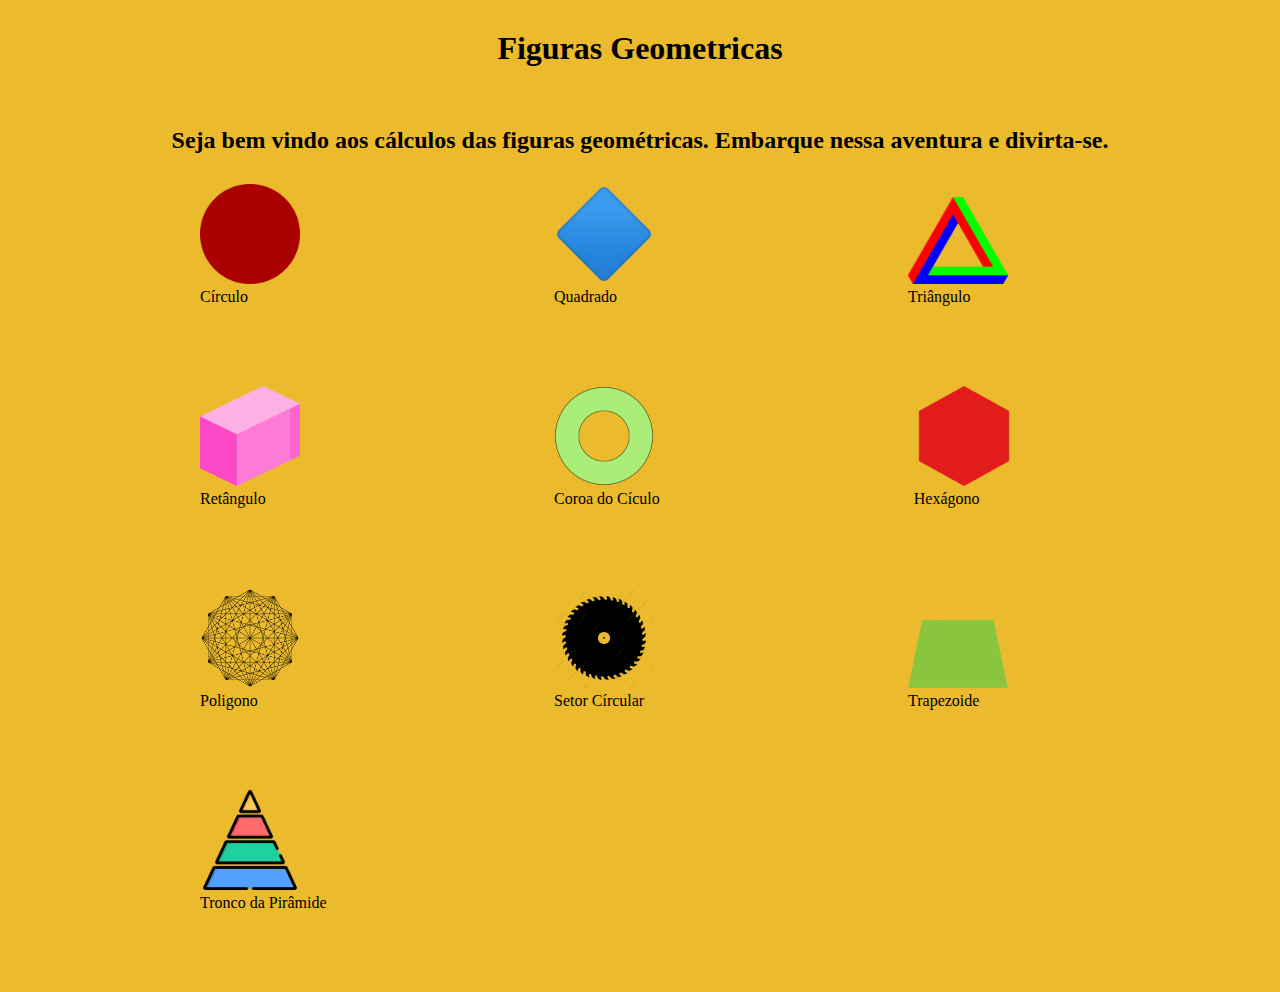
<file: portalDasFormas/index.html>
<!DOCTYPE html>
<html lang="pt-br">

<head>
    <meta charset="UTF-8">
    <meta name="viewport" content="width=device-width, initial-scale=1.0">
    <link rel="stylesheet" href="assets/css/estilo.css">
    <title>Figuras Geométricas</title>
</head>

<body>
    <h1 class="prin">Figuras Geometricas</h1>
    <div class="">
        <h2 class="prin">Seja bem vindo aos cálculos das figuras geométricas. Embarque nessa aventura e divirta-se.</h2>
        <div class="box">
            <div class="figura">
                <a href="circulo.html"><img class="fg" src="assets/css/imagens/circulo.png" width="100"></a>
                <p class="box">Círculo</p>
            </div>
            <div class="figura">
                <a href="quadrado.html"><img class="fg" src="assets/css/imagens/quadrado.png" width="100"></a>
                <p class="">Quadrado</p>
            </div>

            <div class="figura">
                <a href="triangulo.html"><img class="fg" src="assets/css/imagens/triangulo.png" width="100"></a>
                <p class="">Triângulo </p>
            </div>

            <div class="figura">
                <a href="retangulo.html"><img class="fg" src="assets/css/imagens/retangulo.png" width="100"></a>
                <p class="">Retângulo</p>
            </div>

            <div class="figura">
                <a href="coroa.html"><img class="fg" src="assets/css/imagens/coroa.png" width="100" alt=""></a>
                <p class="">Coroa do Cículo</p>
            </div>

            <div class="figura">
                <a href="hexagono.html"><img class="fg" src="assets/css/imagens/hexagono.png" width="100"></a>
                <p class="">Hexágono</p>
            </div>

            <div class="figura">
                <a href="poligono.html"><img class="fg" src="assets/css/imagens/poligono.png" width="100"></a>
                <p class="">Poligono</p>
            </div>

            <div class="figura">
                <a href="setor.html"><img class="fg" src="assets/css/imagens/setor.png" width="100"></a>
                <p class="">Setor Círcular</p>
            </div>

            <div class="figura">
                <a href="trapezoide.html"><img class="fg" src="assets/css/imagens/trapezoide.png" width="100"></a>
                <p class="">Trapezoide</p>
            </div>

            <div class="figura">
                <a href="tronco.html"><img class="fg" src="assets/css/imagens/tronco-piramide.png" width="100"></a>
                <p class="">Tronco da Pirâmide</p>
            </div>
        </div>
    </div>
</body>

</html>
</file>
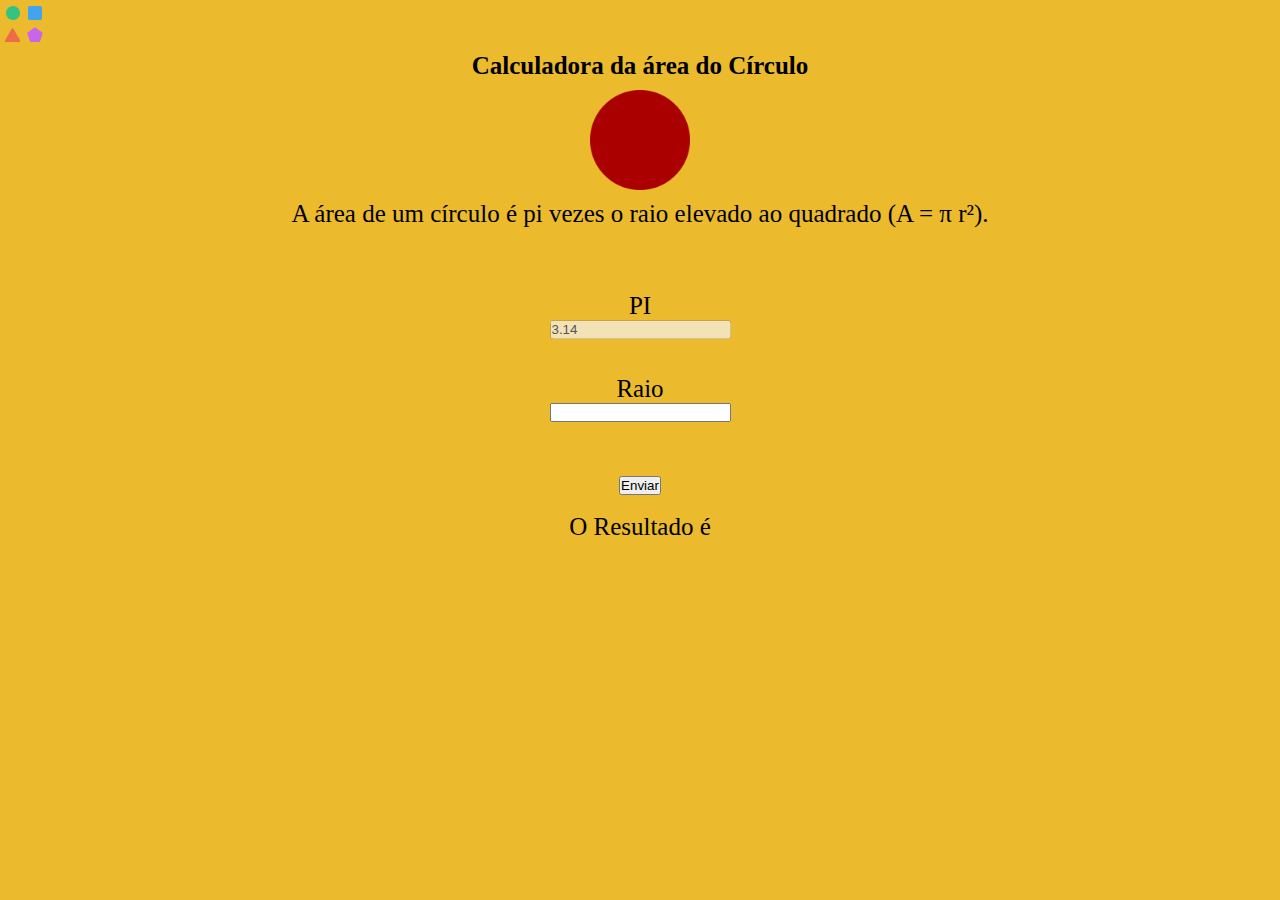
<file: portalDasFormas/circulo.html>
<!DOCTYPE html>
<html lang="pt-br">

<head>
    <meta charset="UTF-8">
    <meta name="viewport" content="width=device-width, initial-scale=1.0">
    <link rel="stylesheet" href="assets/css/estilo.css">
    <title>Figuras Geométricas</title>
</head>

<body>

    <nav>
        <a href="index.html"><img src="assets/css/icones/icone-formulas geometricas.png" class=""></a>
        <h1 class="h1fig">Calculadora da área do Círculo</h1>
    </nav>
    <div class="itens">
        <img class="fig" src="assets/css/imagens/circulo.png" width="100"></a>
    </div>

    <p class="h1fig">A área de um círculo é pi vezes o raio elevado ao quadrado (A = π r²).</p>

    <div class="container">
        <p class="h1fig">PI<br /></p>

        <input id="n1" type="number" value="3.14" disabled /><br />
        <br><br />
        <p class="h1fig">Raio<br /></p>

        <input id="n2" type="number" /><br /><br />
        <br><br />
        <button id="btn2">Enviar</button><br />

        <br />

        <p class="h1fig"> O Resultado é <span id="exemplo"></span></p>
    </div>

    <script>

        document.getElementById("btn2").addEventListener("click", enviar)

        function enviar() {
            var ray = document.getElementById('n2').value;
            var area = Math.PI * ray * ray;

            console.log("A área do círculo é: " + area);
            document.getElementById("exemplo").innerHTML = area;
        }   
    </script>
</body>

</html>
</file>
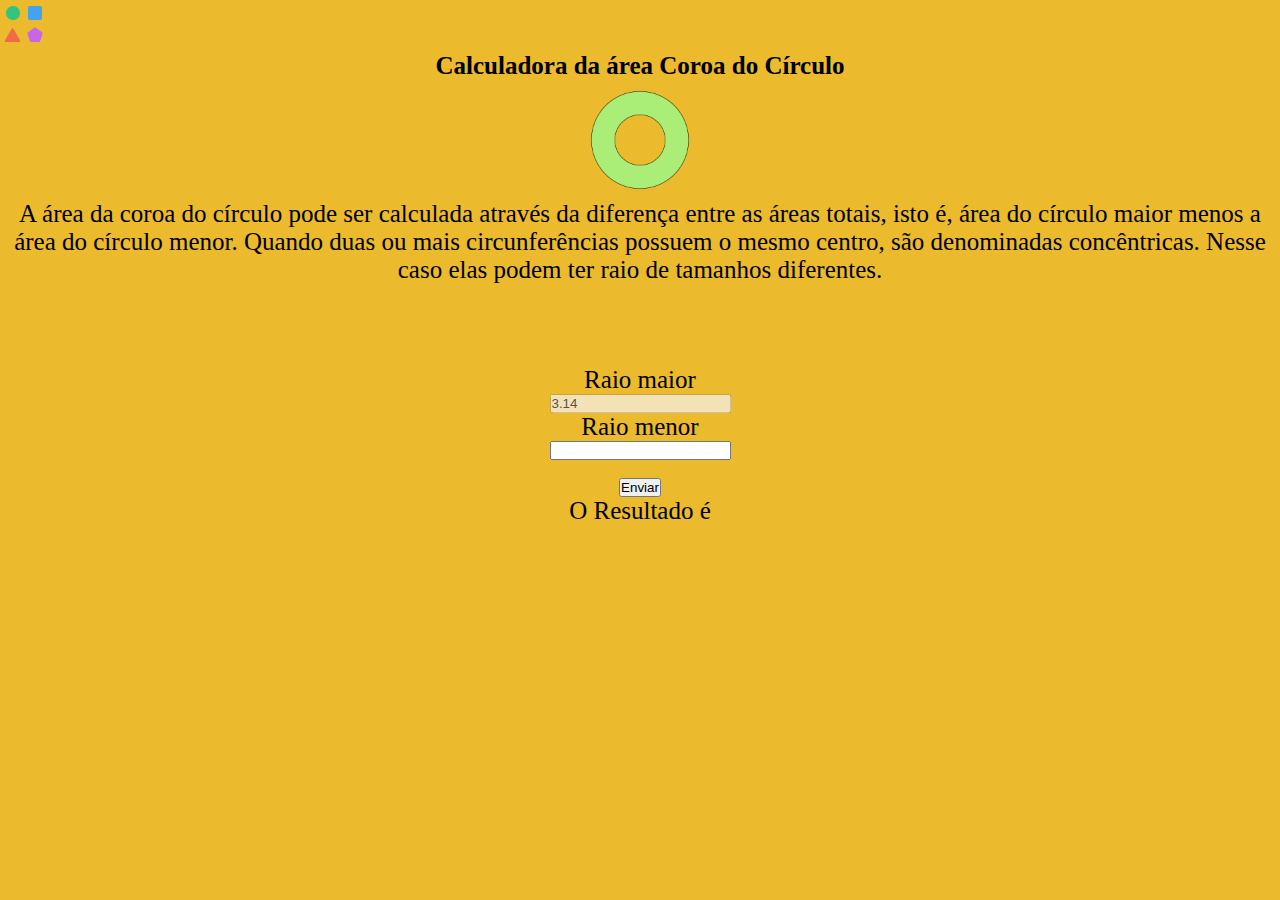
<file: portalDasFormas/coroa.html>
<!DOCTYPE html>
<html lang="pt-br">

<head>
    <meta charset="UTF-8">
    <meta name="viewport" content="width=device-width, initial-scale=1.0">
    <link rel="stylesheet" href="assets/css/estilo.css">
    <title>Figuras Geométricas</title>
</head>

<body>

    <nav>
        <a href="index.html"><img src="assets/css/icones/icone-formulas geometricas.png" class=""></a>
        <h1 class="h1fig">Calculadora da área Coroa do Círculo</h1>
    </nav>
    <div class="itens">
        <img class="fig" src="assets/css/imagens/coroa.png" width="100" alt="">
    </div>
    <p class="h1fig">A área da coroa do círculo pode ser calculada através da diferença entre as áreas totais, isto é,
        área do círculo maior menos a área do círculo menor. Quando duas ou mais circunferências possuem o mesmo centro,
        são denominadas concêntricas. Nesse caso elas podem ter raio de tamanhos diferentes.</p>
    <br />
    <div class="container">
        <p class="h1fig">Raio maior<br /> </p>

        <input id="raioMaior" type="number" value="3.14" disabled /><br />

        <p class="h1fig">Raio menor<br /> </p>

        <input id="raioMenor" type="number" /><br /><br />

        <button id="btt" onclick="calcularArea()">Enviar</button>
        <br />

        <p class="h1fig">O Resultado é <span id="resultado"></span> </p>
    </div>
    <script>
        function calcularArea() {
            const raioMaior = parseFloat(document.getElementById('raioMaior').value);
            const raioMenor = parseFloat(document.getElementById('raioMenor').value);

            if (isNaN(raioMaior) || isNaN(raioMenor)) {
                alert('Por favor, insira valores válidos para os raios.');
                return;
            }

            if (raioMaior <= raioMenor) {
                alert('O raio maior deve ser maior que o raio menor.');
                return;
            }

            const area = Math.PI * (raioMaior ** 2 - raioMenor ** 2);
            document.getElementById('resultado').textContent = area.toFixed(2);
        }
    </script>
</body>

</html>
</file>
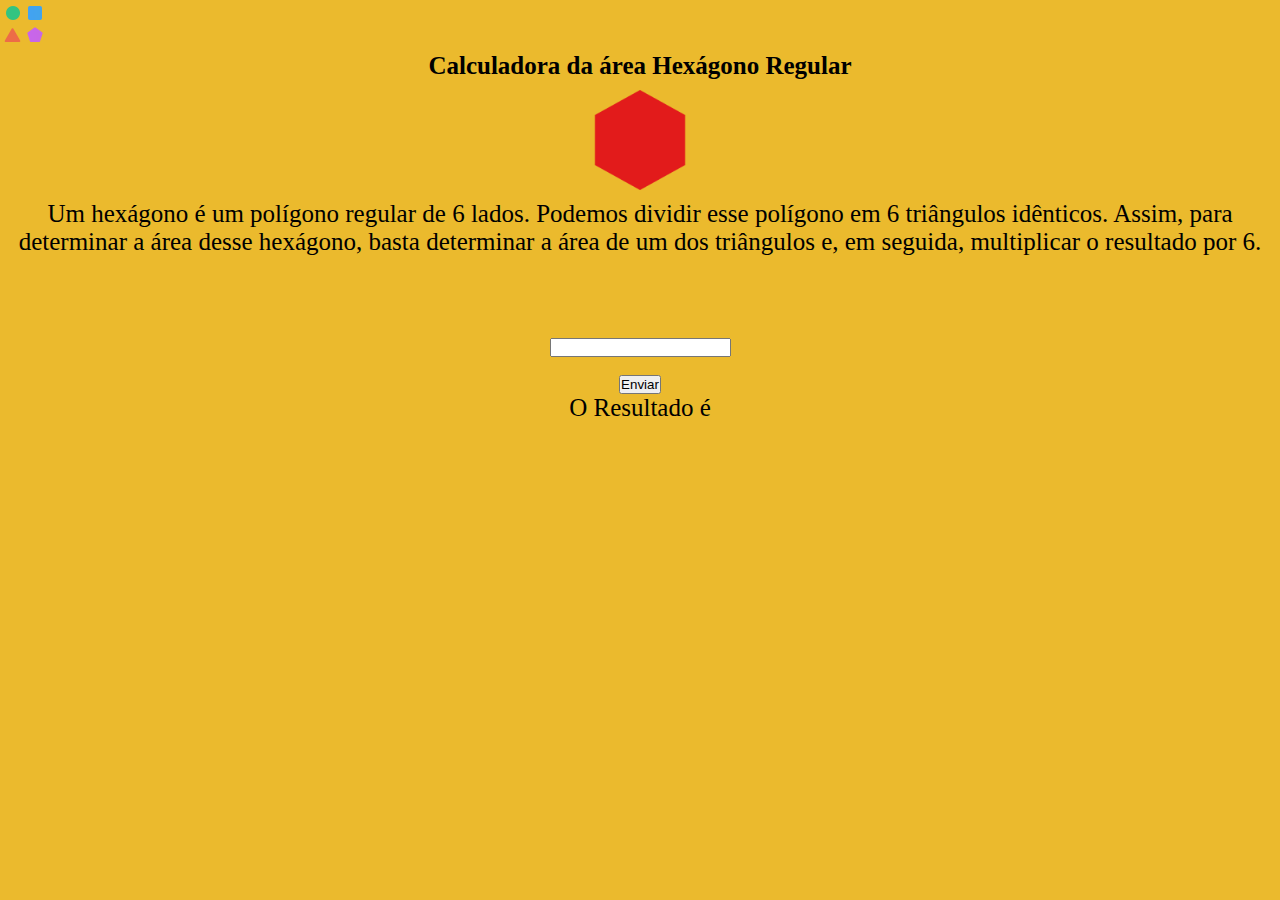
<file: portalDasFormas/hexagono.html>
<!DOCTYPE html>
<html lang="pt-br">

<head>
    <meta charset="UTF-8">
    <meta name="viewport" content="width=device-width, initial-scale=1.0">
    <link rel="stylesheet" href="assets/css/estilo.css">
    <title>Figuras Geométricas</title>
</head>

<body>

    <nav>

        <a href="index.html"><img src="assets/css/icones/icone-formulas geometricas.png" class=""></a>
        <h1 class="h1fig">Calculadora da área Hexágono Regular</h1>
    </nav>
    <div class="itens">
        <img class="fig" src="assets/css/imagens/hexagono.png" width="100">
    </div>
    <p class="h1fig">Um hexágono é um polígono regular de 6 lados. Podemos dividir esse polígono em 6 triângulos
        idênticos. Assim,
        para determinar a área desse hexágono, basta determinar a área de um dos triângulos e, em seguida, multiplicar o
        resultado por 6.</p>
    <br />
    <div class="container">
        <input type="number" id="lado">

        <br><br />

        <button id="btt" onclick="calcularArea()">Enviar</button>

        <br />

        <p class="h1fig">O Resultado é <span id="resultado"></span></p>
    </div>
    <script>
        function calcularArea() {
            const lado = parseFloat(document.getElementById('lado').value);

            if (isNaN(lado) || lado <= 0) {
                alert('Por favor, insira um valor válido para o comprimento do lado.');
                return;
            }

            const area = (3 * Math.sqrt(3) * (lado ** 2)) / 2;
            document.getElementById('resultado').textContent = area.toFixed(2);
        }
    </script>
</body>

</html>
</file>
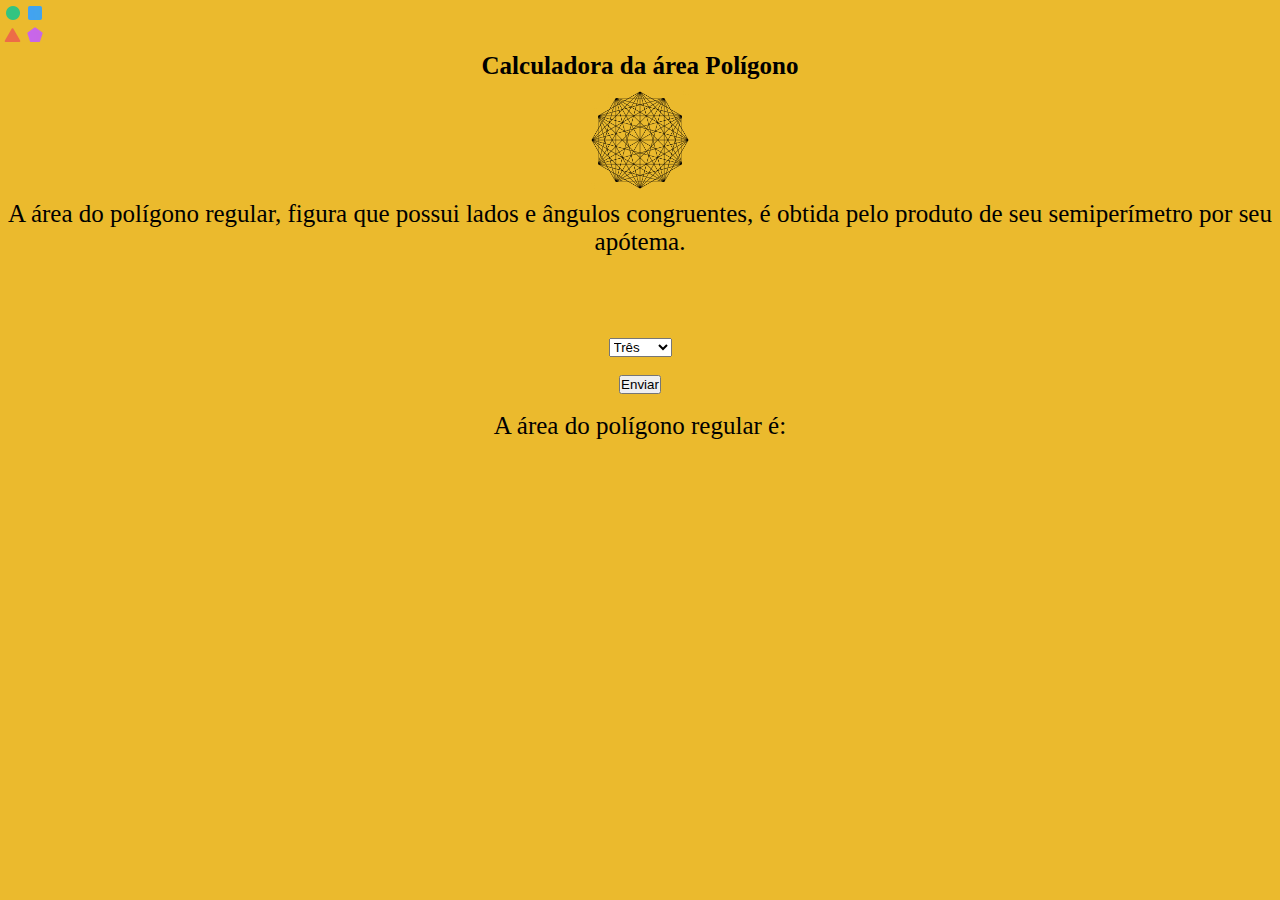
<file: portalDasFormas/poligono.html>
<!DOCTYPE html>
<html lang="pt-br">

<head>
    <meta charset="UTF-8">
    <meta name="viewport" content="width=device-width, initial-scale=1.0">
    <link rel="stylesheet" href="assets/css/estilo.css">
    <title>Figuras Geométricas</title>
</head>

<body>

    <nav>
        <a href="index.html"><img src="assets/css/icones/icone-formulas geometricas.png" class=""></a>
        <h1 class="h1fig">Calculadora da área Polígono</h1>
    </nav>
    <div class="itens">
        <img class="fig" src="assets/css/imagens/poligono.png" width="100">
    </div>
    <p class="h1fig">A área do polígono regular, figura que possui lados e ângulos congruentes, é obtida pelo produto de
        seu semiperímetro por seu apótema.</p>
    <br />
    <div class="container">
        <select id="lados">
            <option value="3">Três</option>
            <option value="4">Quatro</option>
            <option value="5">Cinco</option>
            <option value="6">Seis</option>
            <option value="7">Sete</option>
            <option value="8">Oito</option>
            <option value="9">Nove</option>
            <option value="10">Dez</option>
        </select>
        <br><br/>
        <button id="btt" onclick="calcularArea()">Enviar</button>
        <br><br/>
        <p class="h1fig">A área do polígono regular é: <span id="resultado"></span></p>
    </div>
    <script>
        function calcularArea() {
            const numLados = parseInt(document.getElementById('lados').value);

            if (isNaN(numLados) || numLados < 3 || numLados > 10) {
                alert('Por favor, escolha um número válido de lados entre 3 e 10.');
                return;
            }

            const lado = 100; // Comprimento do lado (valor hipotético para este exemplo)
            const apotema = lado / (2 * Math.tan(Math.PI / numLados)); // Cálculo do apótema
            const areaTriangulo = (lado * apotema) / 2; // Área de um triângulo
            const areaTotal = areaTriangulo * numLados; // Área total

            document.getElementById('resultado').textContent = areaTotal.toFixed(2);
        }
    </script>
</body>

</html>
</file>
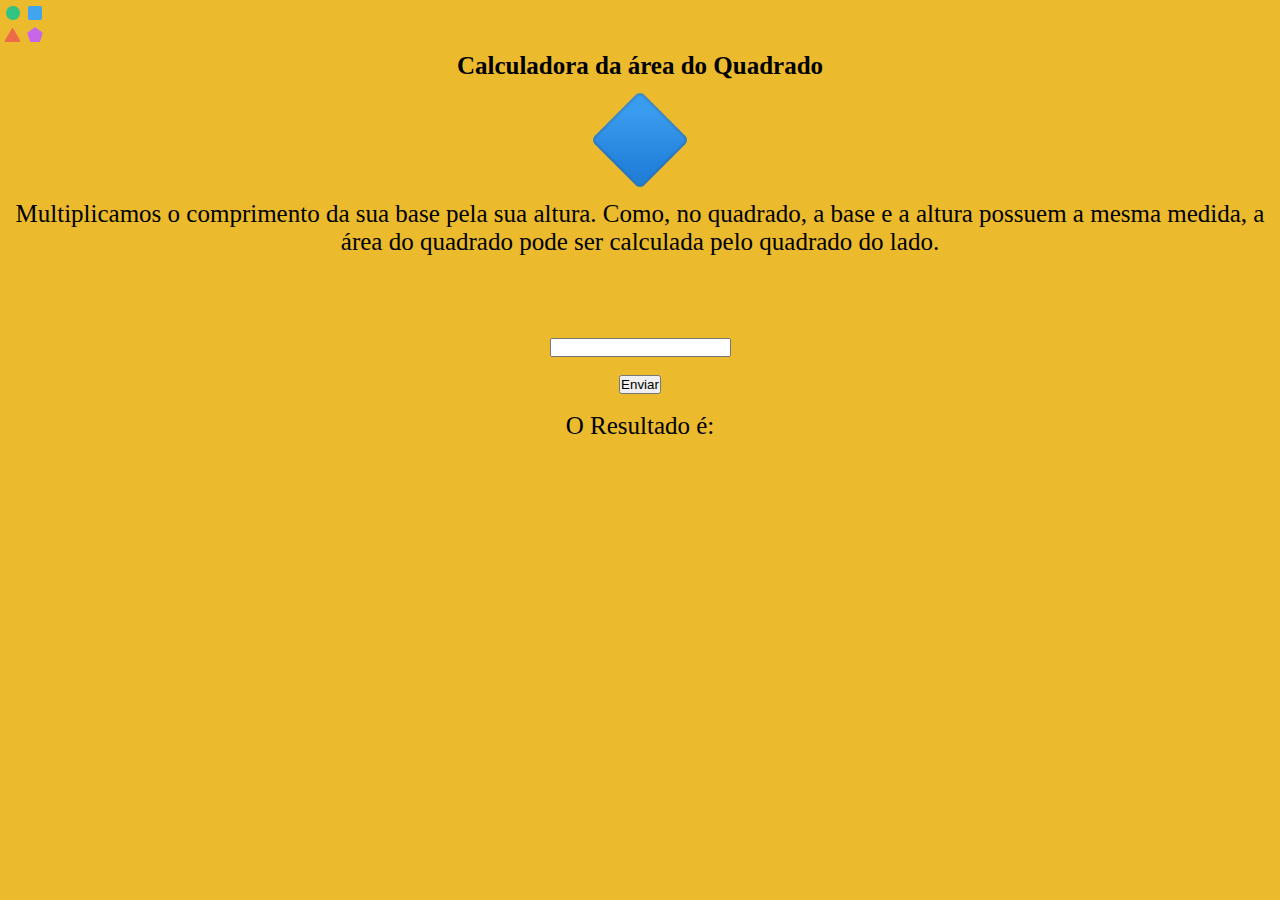
<file: portalDasFormas/quadrado.html>
<!DOCTYPE html>
<html lang="pt-br">

<head>
    <meta charset="UTF-8">
    <meta name="viewport" content="width=device-width, initial-scale=1.0">
    <link rel="stylesheet" href="assets/css/estilo.css">
    <title>Figuras Geométricas</title>
</head>

<body>

    <nav>
        <a href="index.html"><img src="assets/css/icones/icone-formulas geometricas.png" class=""></a>
        <h1 class="h1fig">Calculadora da área do Quadrado</h1>
    </nav>
    <div class="itens">
        <img class="fig" src="assets/css/imagens/quadrado.png" width="100">
    </div>
    <p class="h1fig">Multiplicamos o comprimento da sua base pela sua altura. Como, no quadrado, a base e a altura
        possuem
        a mesma medida, a área do quadrado pode ser calculada pelo quadrado do lado.</p>
    <br />
    <div class="container">
        <input type="number" id="lado"><br><br/>
        <button id="btt" onclick="calcularArea()">Enviar</button><br><br/>
        <p class="h1fig">O Resultado é: <span id="resultado"></span></p>
    </div>
    <script>
        function calcularArea() {
            const lado = parseFloat(document.getElementById('lado').value);

            if (isNaN(lado) || lado <= 0) {
                alert('Por favor, insira um valor válido para o comprimento do lado.');
                return;
            }

            const area = lado * lado;
            document.getElementById('resultado').textContent = area.toFixed(2);
        }
    </script>
</body>

</html>
</file>
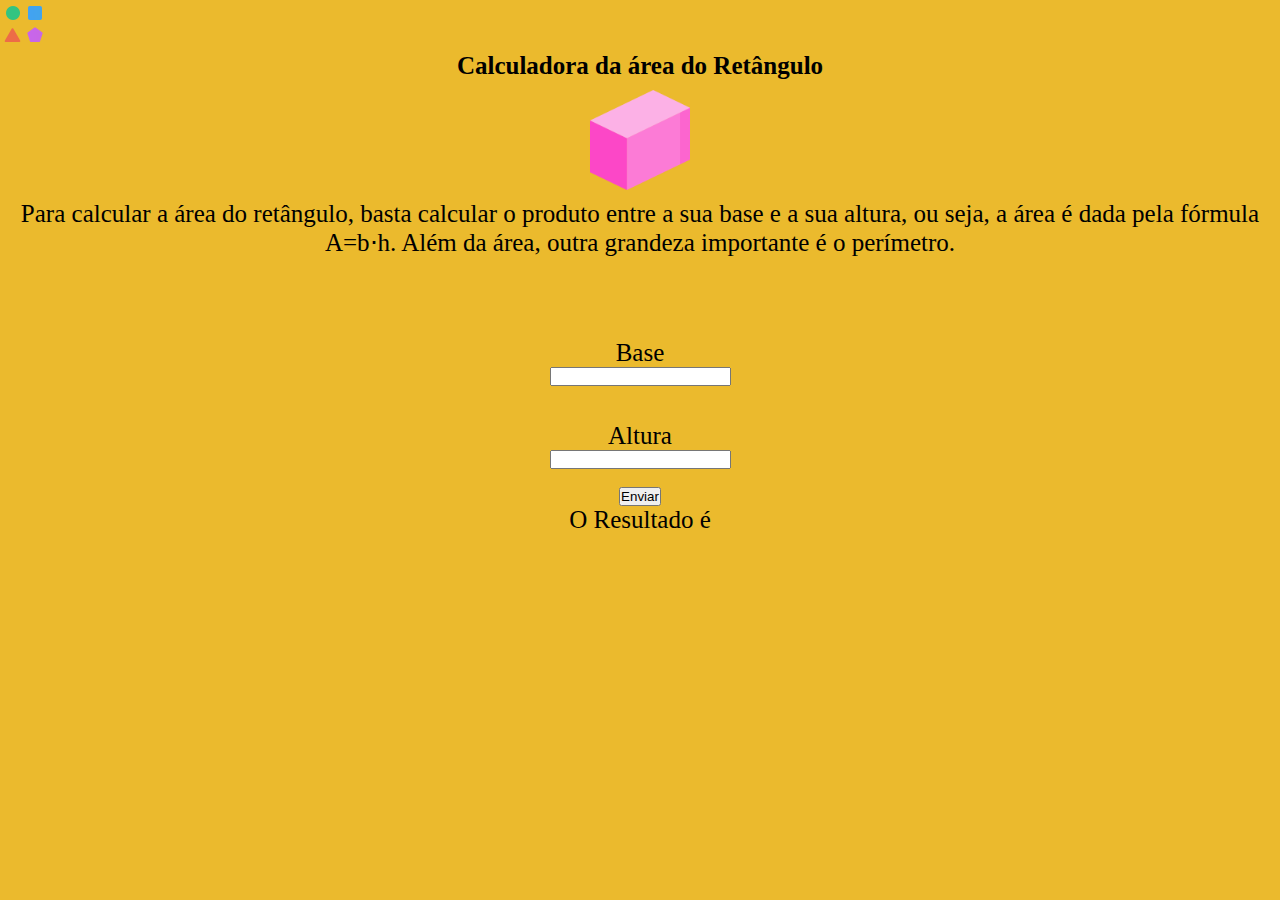
<file: portalDasFormas/retangulo.html>
<!DOCTYPE html>
<html lang="pt-br">

<head>
    <meta charset="UTF-8">
    <meta name="viewport" content="width=device-width, initial-scale=1.0">
    <link rel="stylesheet" href="assets/css/estilo.css">
    <title>Figuras Geométricas</title>
</head>

<body>

    <nav>
        <a href="index.html"><img src="assets/css/icones/icone-formulas geometricas.png" class=""></a>
        <h1 class="h1fig">Calculadora da área do Retângulo </h1>
    </nav>
    <div class="itens">
        <img class="fig" src="assets/css/imagens/retangulo.png" width="100">
    </div>
    <p class="h1fig">Para calcular a área do retângulo, basta calcular o produto entre a sua base e a sua altura, ou
        seja, a área é dada pela fórmula A=b⋅h. Além da área, outra grandeza importante é o perímetro.</p>
    <br />
    <div class="container">
        <p class="h1fig">Base<br /> </p>

        <input type="number" id="base" /><br />
        <br><br />
        <p class="h1fig">Altura<br /> </p>

        <input type="number" id="altura" /><br /><br />

        <button id="btt" onclick="enviar()">Enviar</button><br />

        <p class="h1fig">O Resultado é <span id="resultado"></span> </p>
    </div>
    <script>
        function enviar() {
            const base = parseFloat(document.getElementById('base').value);
            const altura = parseFloat(document.getElementById('altura').value);
            const area = base * altura ;
            document.getElementById('resultado').textContent = area.toFixed(2) ;
        }

    </script>
</body>

</html>
</file>
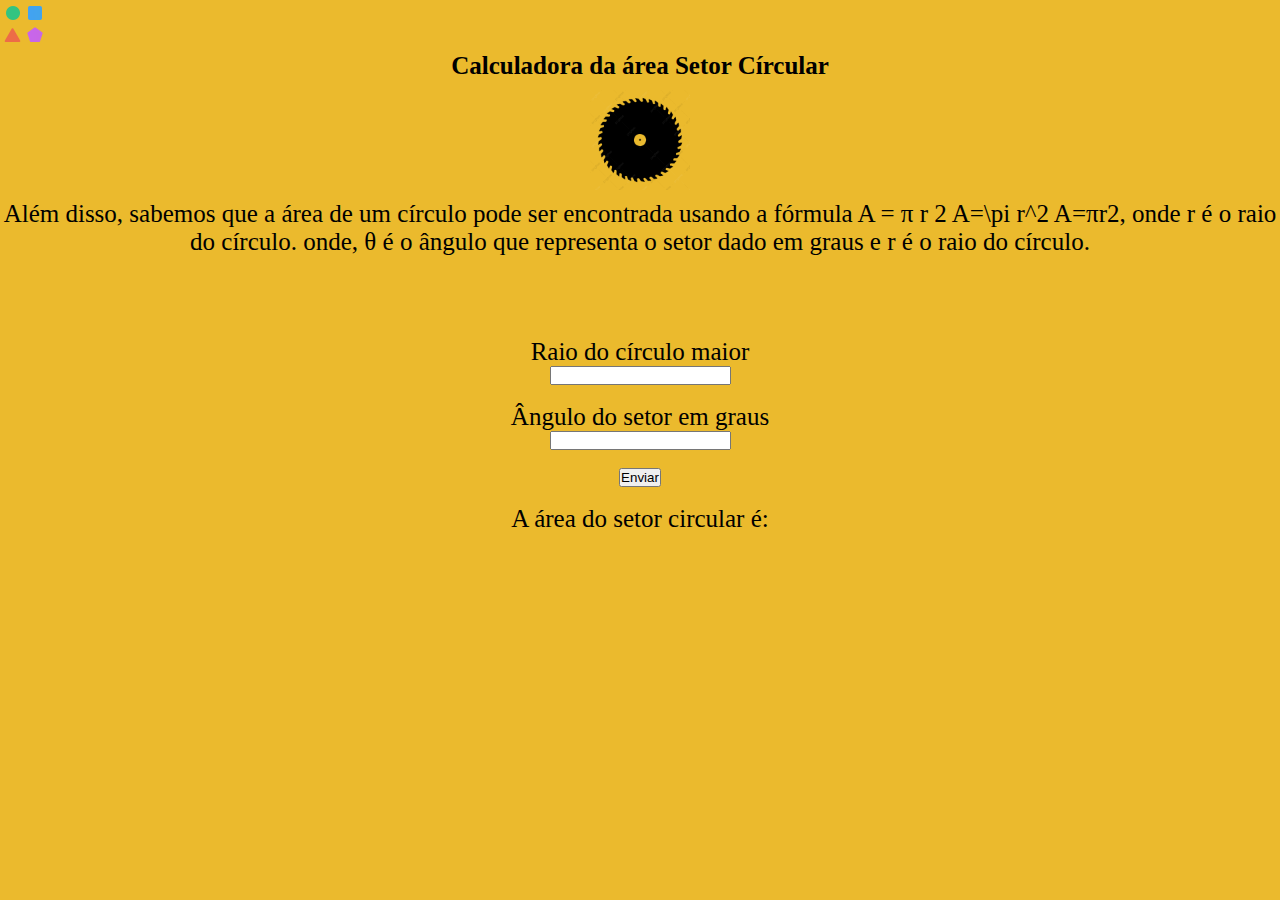
<file: portalDasFormas/setor.html>
<!DOCTYPE html>
<html lang="pt-br">

<head>
    <meta charset="UTF-8">
    <meta name="viewport" content="width=device-width, initial-scale=1.0">
    <link rel="stylesheet" href="assets/css/estilo.css">
    <title>Figuras Geométricas</title>
</head>

<body>

    <nav>
        <a href="index.html"><img src="assets/css/icones/icone-formulas geometricas.png" class=""></a>
        <h1 class="h1fig">Calculadora da área Setor Círcular</h1>
    </nav>
    <div class="itens">
        <img class="fig" src="assets/css/imagens/setor.png" width="100">
    </div>
    <p class="h1fig">Além disso, sabemos que a área de um círculo pode ser encontrada usando a fórmula A = π r 2 A=\pi
        r^2 A=πr2, onde r é o raio do círculo. onde, θ é o ângulo que representa o setor dado em graus e r é o raio do
        círculo.</p>
    <br />
    <div class="container">
        <p class="h1fig">Raio do círculo maior</p>
        
        <input type="number" id="raioMaior">
        <br><br />
       
        <p class="h1fig">Ângulo do setor em graus</p>
        
        <input type="number" id="angulo">
        
        <br><br/>
        <button id="btt" onclick="calcularArea()">Enviar</button>
        <br><br />
        <p class="h1fig">A área do setor circular é: <span id="resultado"></span></p>
        <br><br />
    </div>
    <script>
        function calcularArea() {
            const raioMaior = parseFloat(document.getElementById('raioMaior').value);
            const angulo = parseFloat(document.getElementById('angulo').value);

            if (isNaN(raioMaior) || isNaN(angulo) || raioMaior <= 0 || angulo <= 0 || angulo > 360) {
                alert('Por favor, insira valores válidos para o raio do círculo maior e o ângulo do setor.');
                return;
            }

            const areaCirculoMaior = Math.PI * (raioMaior ** 2);
            const areaSetor = (angulo / 360) * areaCirculoMaior;
            const raioSetor = (angulo / 360) * raioMaior;
            const areaTriangulo = (raioSetor * raioMaior) / 2;
            const areaFinal = areaSetor - areaTriangulo + areaCirculoMaior;
            document.getElementById('resultado').textContent = areaFinal.toFixed(2);
        }
    </script>


</body>

</html>
</file>
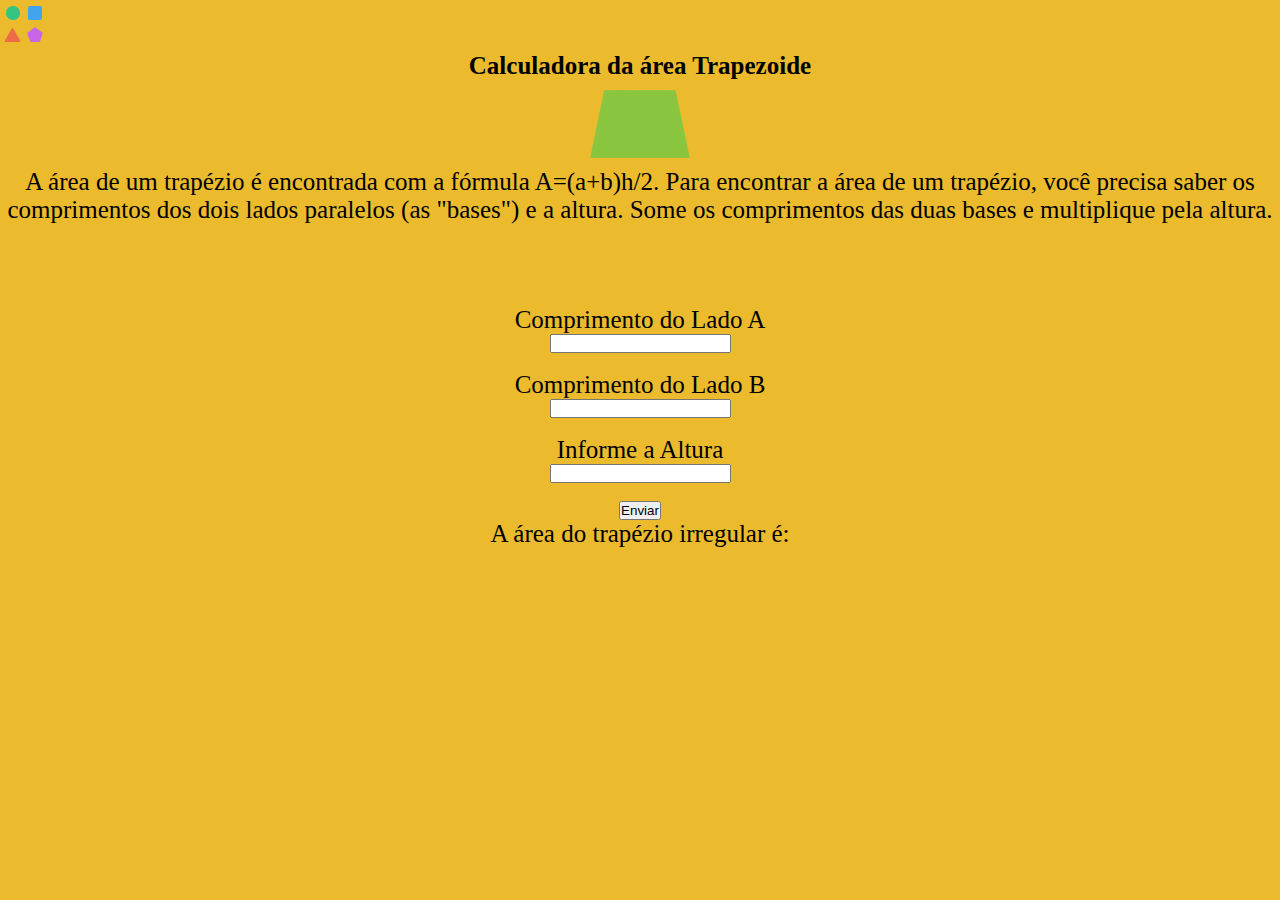
<file: portalDasFormas/trapezoide.html>
<!DOCTYPE html>
<html lang="pt-br">

<head>
    <meta charset="UTF-8">
    <meta name="viewport" content="width=device-width, initial-scale=1.0">
    <link rel="stylesheet" href="assets/css/estilo.css">

    <title>Figuras Geométricas</title>
</head>

<body>

    <nav>
        <a href="index.html"><img src="assets/css/icones/icone-formulas geometricas.png" class=""></a>
        <h1 class="h1fig">Calculadora da área Trapezoide</h1>
    </nav>
    <div class="itens">
        <img class="fig" src="assets/css/imagens/trapezoide.png" width="100">
    </div>
    <p class="h1fig">A área de um trapézio é encontrada com a fórmula A=(a+b)h/2. Para encontrar a área de um trapézio,
        você precisa saber os comprimentos dos dois lados paralelos (as "bases") e a altura. Some os comprimentos das
        duas bases e multiplique pela altura.</p>
    <br/>
    <div class="container">
        <p class="h1fig">Comprimento do Lado A</p>
        <input type="number" id="ladoA">
        <br><br/>
        <p class="h1fig">Comprimento do Lado B</p>
        <input type="number" id="ladoB">
        <br><br/>
        <p class="h1fig">Informe a Altura</p>
        <input type="number" id="altura">
        <br><br/>
        <button id="btt" onclick="calcularArea()">Enviar</button>
        <p class="h1fig">A área do trapézio irregular é: <span id="resultado"></span></p>
    </div>
    <script>
        function calcularArea() {
            const ladoA = parseFloat(document.getElementById('ladoA').value);
            const ladoB = parseFloat(document.getElementById('ladoB').value);
            const altura = parseFloat(document.getElementById('altura').value);

            if (isNaN(ladoA) || isNaN(ladoB) || isNaN(altura) || ladoA <= 0 || ladoB <= 0 || altura <= 0) {
                alert('Por favor, insira valores válidos para os lados e a altura.');
                return;
            }

            const area = ((ladoA + ladoB) * altura) / 2;
            document.getElementById('resultado').textContent = area.toFixed(2);
        }
    </script>
</body>

</html>
</file>
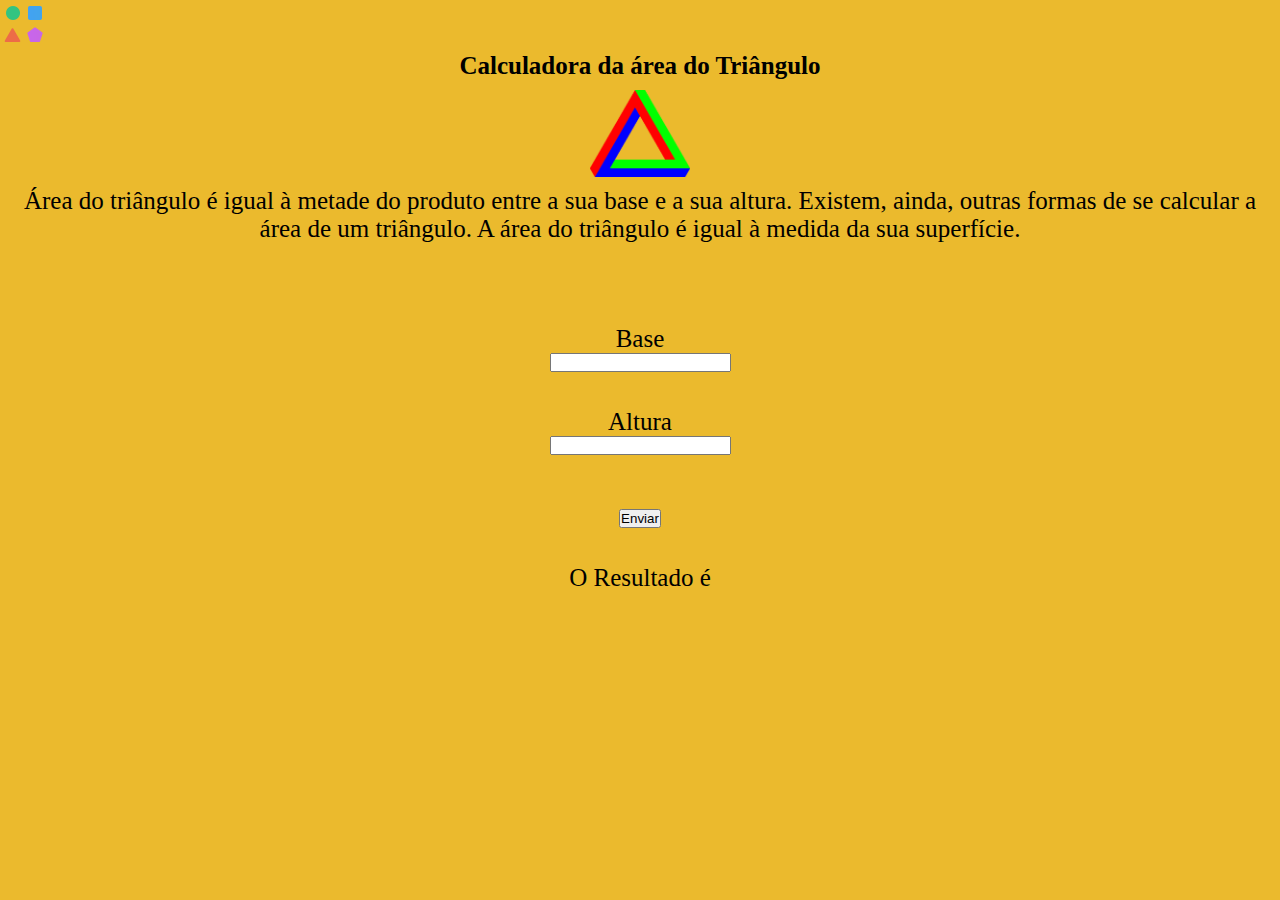
<file: portalDasFormas/triangulo.html>
<!DOCTYPE html>
<html lang="pr-br">

<head>
    <meta charset="UTF-8">
    <meta name="viewport" content="width=device-width, initial-scale=1.0">
    <link rel="stylesheet" href="assets/css/estilo.css">
    <title>Figuras Geométricas</title>
</head>

<body>

    <nav>
        <a href="index.html"><img src="assets/css/icones/icone-formulas geometricas.png" class=""></a>
        <h1 class="h1fig">Calculadora da área do Triângulo</h1>
    </nav>
    <div class="itens">
        <img class="fig" src="assets/css/imagens/triangulo.png" width="100">
    </div>
    <p class="h1fig">Área do triângulo é igual à metade do produto entre a sua base e a sua altura. Existem, ainda,
        outras formas de se calcular a área de um triângulo. A área do triângulo é igual à medida da sua superfície.</p>
    <br />
    <div class="container">
        <p class="h1fig">Base<br /> </p>

        <input id="n1" type="number" /><br />
        <br><br />
        <p class="h1fig">Altura<br /> </p>

        <input id="n2" type="number" /><br /><br />
        <br><br />
        <button onclick="enviar()">Enviar</button><br />
        <br><br />

        <p class="h1fig">O Resultado é <span></span> </p>
    </div>
    <script>
        var n1 = document.querySelector('#n1')
        var n2 = document.querySelector('#n2')
        var resultado = document.querySelector('span')

        function enviar() {
            resultado.innerHTML = parseInt(n1.value) * parseInt(n2.value) / 2
        }

    </script>
</body>

</html>
</file>
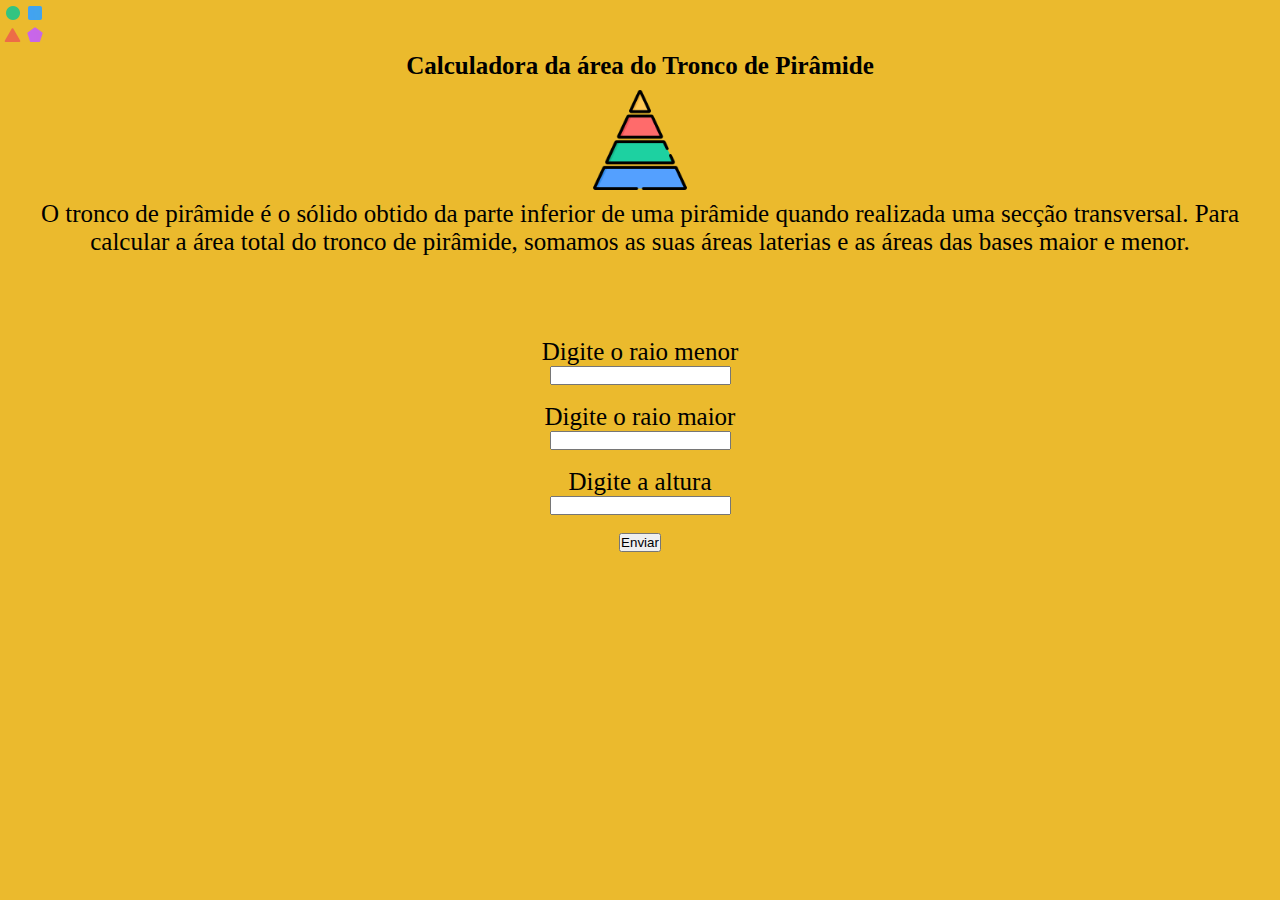
<file: portalDasFormas/tronco.html>
<!DOCTYPE html>
<html lang="pt-br">

<head>
    <meta charset="UTF-8">
    <meta name="viewport" content="width=device-width, initial-scale=1.0">
    <link rel="stylesheet" href="assets/css/estilo.css">
    <title>Figuras Geométricas</title>
</head>

<body>

    <nav>
        <a href="index.html"><img src="assets/css/icones/icone-formulas geometricas.png" class=""></a>
        <h1 class="h1fig">Calculadora da área do Tronco de Pirâmide</h1>
    </nav>
    <div class="itens">
        <img class="fig" src="assets/css/imagens/tronco-piramide.png" width="100">
    </div>
    <p class="h1fig">O tronco de pirâmide é o sólido obtido da parte inferior de uma pirâmide quando realizada uma
        secção transversal. Para calcular a área total do tronco de pirâmide, somamos as suas áreas laterias e as áreas
        das bases maior e menor.
    </p>
    <br />
    <div class="container">
        <p class="h1fig">Digite o raio menor</p>

        <input type="number" id="raioMenor">
        <br><br />
        <p class="h1fig">Digite o raio maior</p>

        <input type="number" id="raioMaior">
        <br><br />
        <p class="h1fig">Digite a altura</p>

        <input type="number" id="altura">
        <br><br />
        <button id="btt" onclick="calcularVolume()">Enviar</button>
        <br><br />
        <p id="resultado"></p>
    </div>
    <script>
        function calcularVolume() {
            var raioMenor = parseFloat(document.getElementById("raioMenor").value);
            var raioMaior = parseFloat(document.getElementById("raioMaior").value);
            var altura = parseFloat(document.getElementById("altura").value);

            if (isNaN(raioMenor) || isNaN(raioMaior) || isNaN(altura) || raioMenor <= 0 || raioMaior <= 0 || altura <= 0) {
                alert("Por favor, digite valores válidos para os raios e a altura.");
                return;
            }

            var volume = (1 / 3) * Math.PI * altura * (Math.pow(raioMaior, 2) + Math.pow(raioMenor, 2) + (raioMaior * raioMenor));
            document.getElementById("resultado").innerHTML = "O volume do tronco de pirâmide é: " + volume.toFixed(2);
        }
    </script>
</body>

</html>
</file>
<file: portalDasFormas/assets/css/estilo.css>
* {
    padding: 0;
    margin: 0;
}
body {
    background-color: #EBBA2D;
}
.h1fig {
    text-align: center;
    font-size:25px ;
}
.itens{
    padding-top: 10px;
    padding-bottom: 10px;
    display: flex;
    justify-content: center;
    align-items: center;
}
.container{
   margin-left: 30%;
   margin-top: 5%;
   margin-right: 30%;
   text-align: center;
   border-radius: 10px;
}
.prin{
    text-align: center;
    padding: 30px;
}
.figura{
   
    display: inline-block;
    padding-left: 200px ;
    padding-bottom: 80px;
    padding-right: 50px ;
}
</file>
